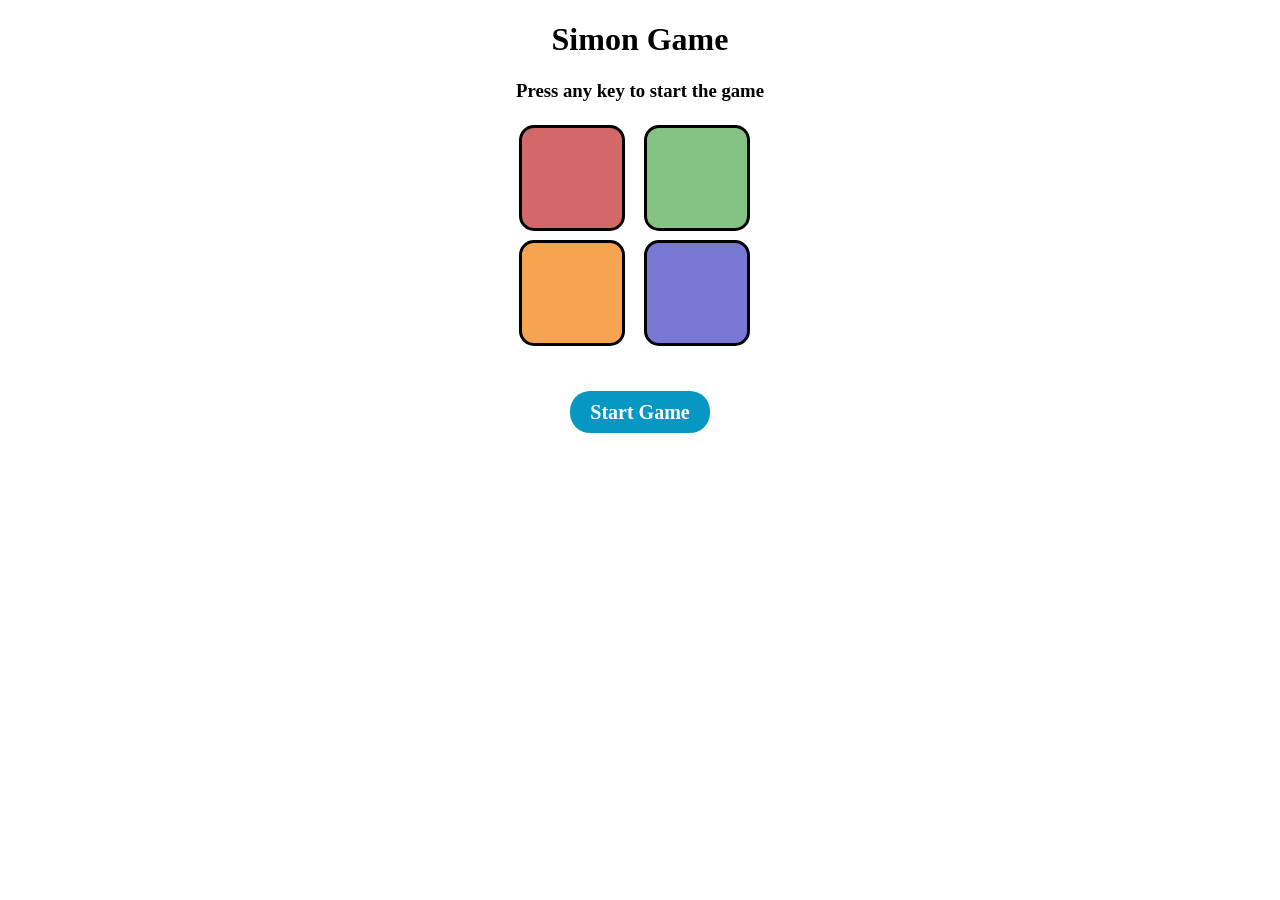
<file: index.html>
<!DOCTYPE html>
<html lang="en">
<head>
    <meta charset="UTF-8">
    <meta name="viewport" content="width=device-width, initial-scale=1.0">
    <title>Simon game</title>
    <link rel="stylesheet" href="style.css">
</head>
<body>
    <h2 class="findHighestScore"></h2>
    <h1>Simon Game</h1>
    <h3>Press any key to start the game</h3>
   <center><div class="btn-container">
        <div class="btn red"type="button"id="red"></div>
        <div class="btn green"type="button"id="green"></div>
        <div class="btn yellow"type="button"id="yellow"></div>
        <div class="btn blue"type="button"id="blue"></div>
    </div></center>
    <center>
        <butto class="start-btn">Start Game</butto>
    </center>
    <h1 class="score"></h1>



    <script src="script.js"></script>
</body>
</html>
</file>
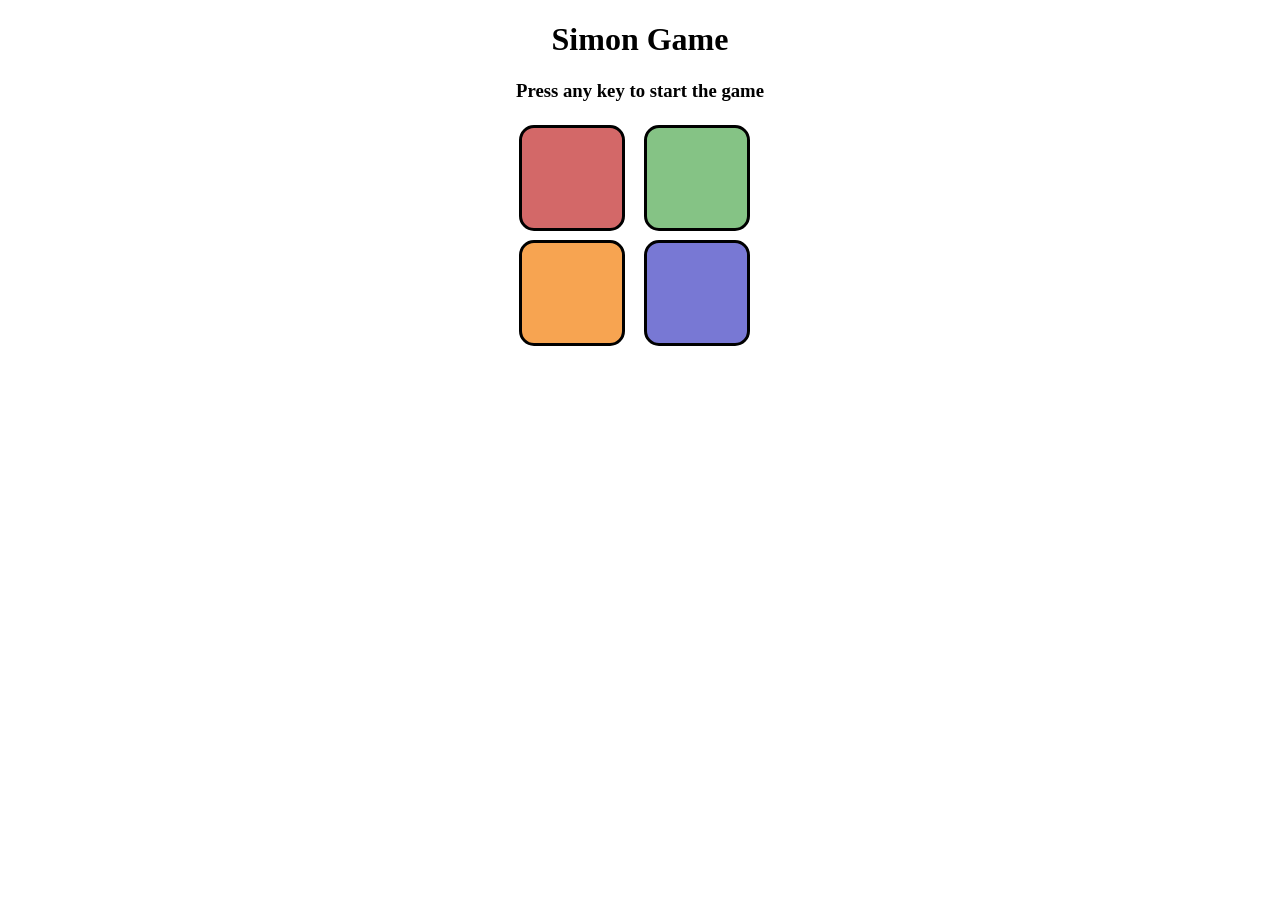
<file: simon.html>
<!DOCTYPE html>
<html lang="en">
<head>
    <meta charset="UTF-8">
    <meta name="viewport" content="width=device-width, initial-scale=1.0">
    <title>Simon game</title>
    <link rel="stylesheet" href="simon.css">
</head>
<body>
    <h2 class="findHighestScore"></h2>
    <h1>Simon Game</h1>
    <h3>Press any key to start the game</h3>
   <center><div class="btn-container">
        <div class="btn red"type="button"id="red"></div>
        <div class="btn green"type="button"id="green"></div>
        <div class="btn yellow"type="button"id="yellow"></div>
        <div class="btn blue"type="button"id="blue"></div>
    </div></center>
    <h1 class="score"></h1>



    <script src="simon.js"></script>
</body>
</html>
</file>
<file: style.css>
.findHighestScore{
    text-align:center;
    margin-right: 10px;
}

h1{
    text-align: center;
}
h3{
    text-align: center;
}
.btn-container{
    width:250px;
    height:230px;
    display:grid;
    grid-template-columns: repeat(2,1fr);
    margin-bottom:50px;
}
.red{
    background-color: rgb(211, 104, 104);
    width:100px;
    height:100px;
    margin:0.25rem;
    border: 3px solid black;
    border-radius: 15px;
}
.green{
    background-color: rgb(133, 195, 133);
    width:100px;
    height:100px;
    margin:0.25rem;
    border: 3px solid black;
    border-radius: 15px;
}
.yellow{
    background-color: rgb(247, 164, 81);
    width:100px;
    height:100px;
    margin:0.25rem;
    border: 3px solid black;
    border-radius: 15px;
}
.blue{
    background-color:rgb(120, 120, 212) ;
    width:100px;
    height:100px;
    margin:0.25rem;
    border: 3px solid black;
    border-radius: 15px;
}
.flashStyle{
    background-color: white;
}
.bodyStyle{
    background-color: red;
}

  /* start button */

.start-btn{
    padding:10px 20px 10px 20px;
    font-size:20px;
    border-radius: 20px;
    background-color: rgb(7, 151, 195);
    color:white;
    font-weight: bold;
}
</file>
<file: simon.css>
.findHighestScore{
    text-align: right;
    margin-right: 10px;
}

h1{
    text-align: center;
}
h3{
    text-align: center;
}
.btn-container{
    width:250px;
    height:230px;
    display:grid;
    grid-template-columns: repeat(2,1fr);
}
.red{
    background-color: rgb(211, 104, 104);
    width:100px;
    height:100px;
    margin:0.25rem;
    border: 3px solid black;
    border-radius: 15px;
}
.green{
    background-color: rgb(133, 195, 133);
    width:100px;
    height:100px;
    margin:0.25rem;
    border: 3px solid black;
    border-radius: 15px;
}
.yellow{
    background-color: rgb(247, 164, 81);
    width:100px;
    height:100px;
    margin:0.25rem;
    border: 3px solid black;
    border-radius: 15px;
}
.blue{
    background-color:rgb(120, 120, 212) ;
    width:100px;
    height:100px;
    margin:0.25rem;
    border: 3px solid black;
    border-radius: 15px;
}
.flashStyle{
    background-color: white;
}
.bodyStyle{
    background-color: red;
}
</file>
